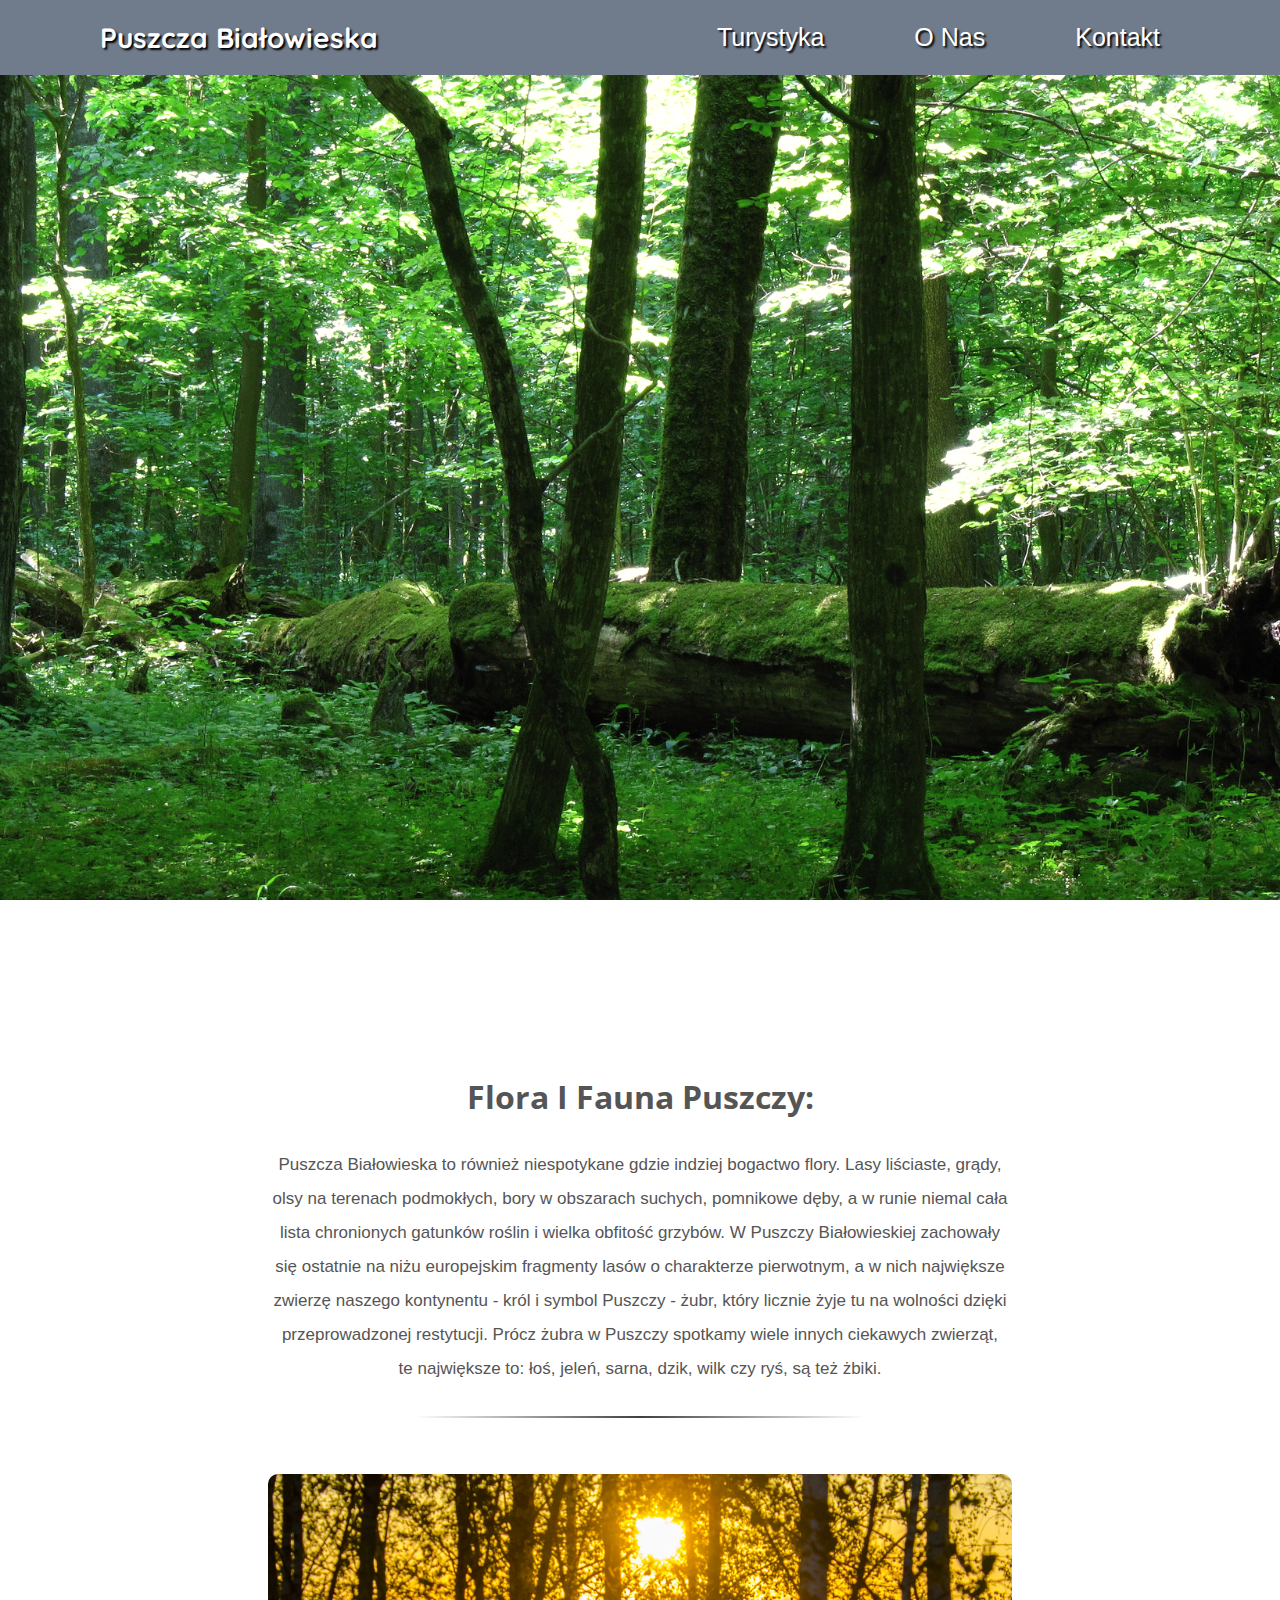
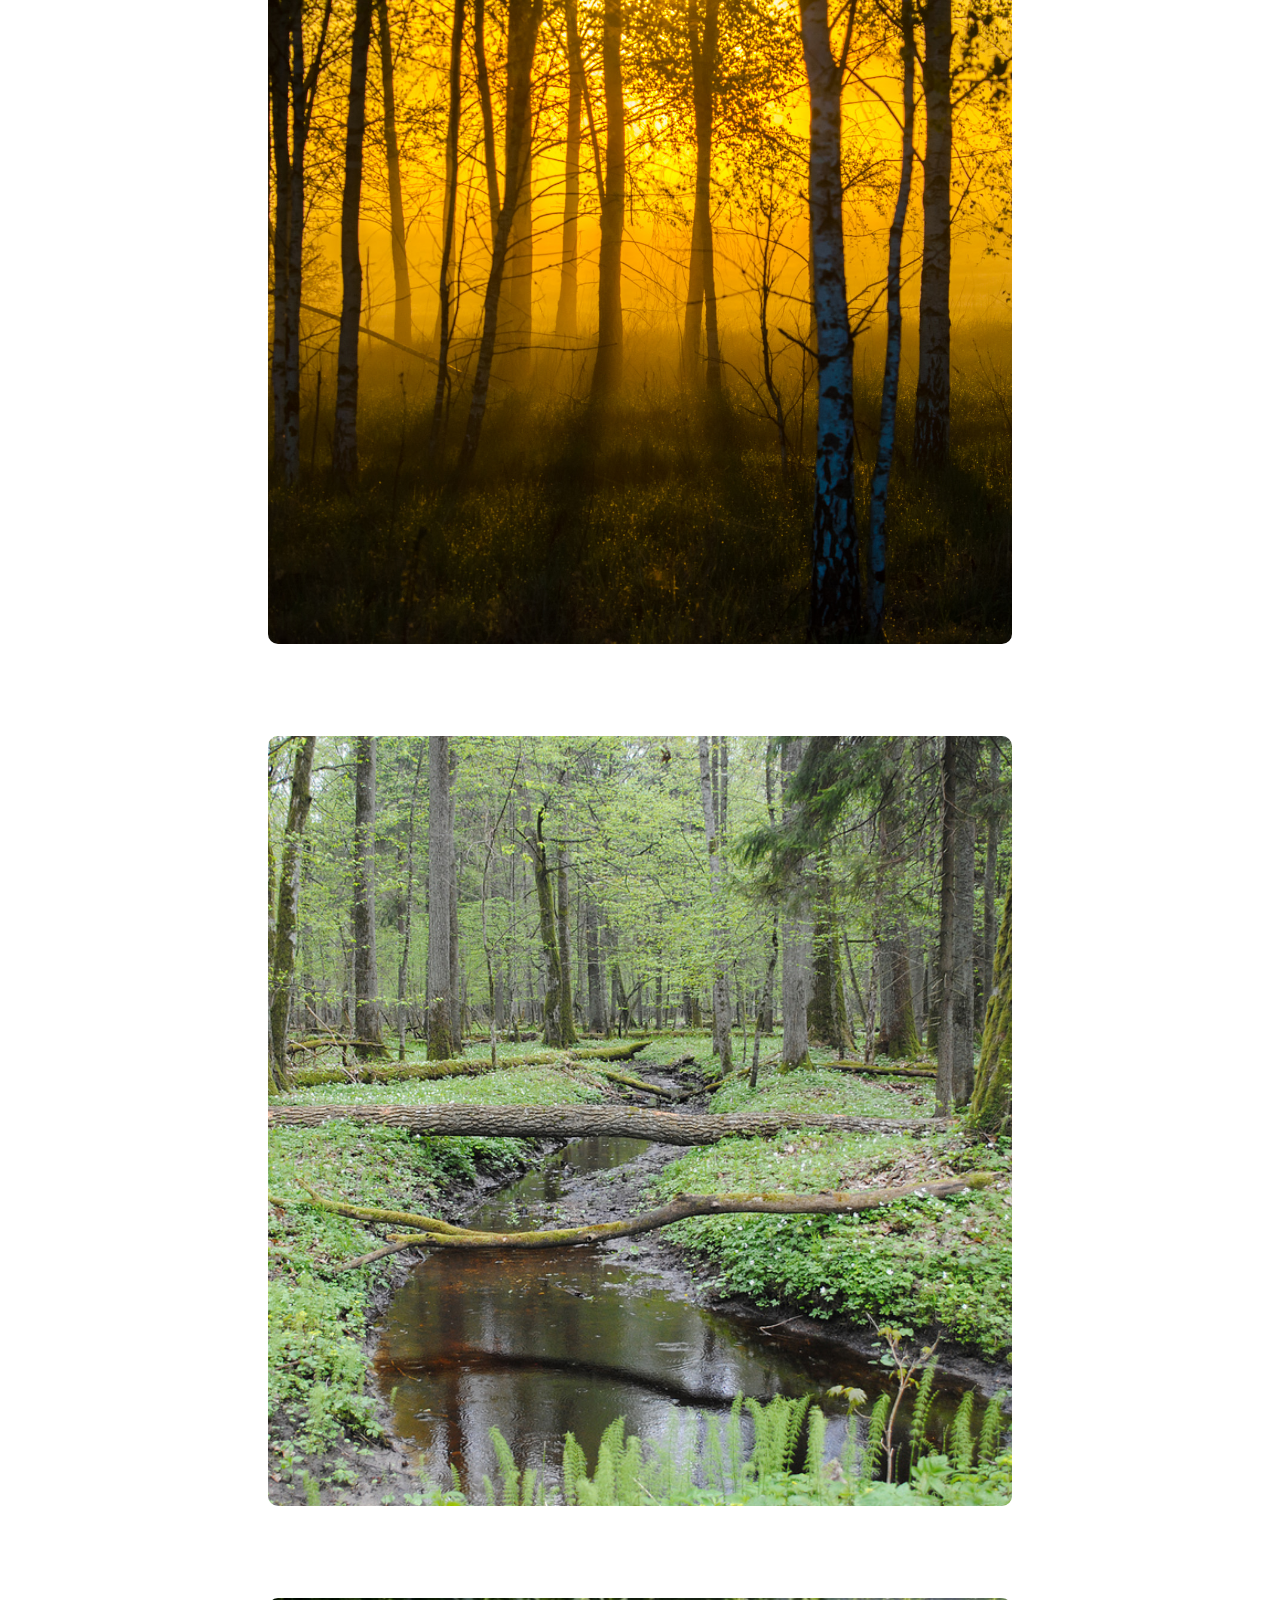
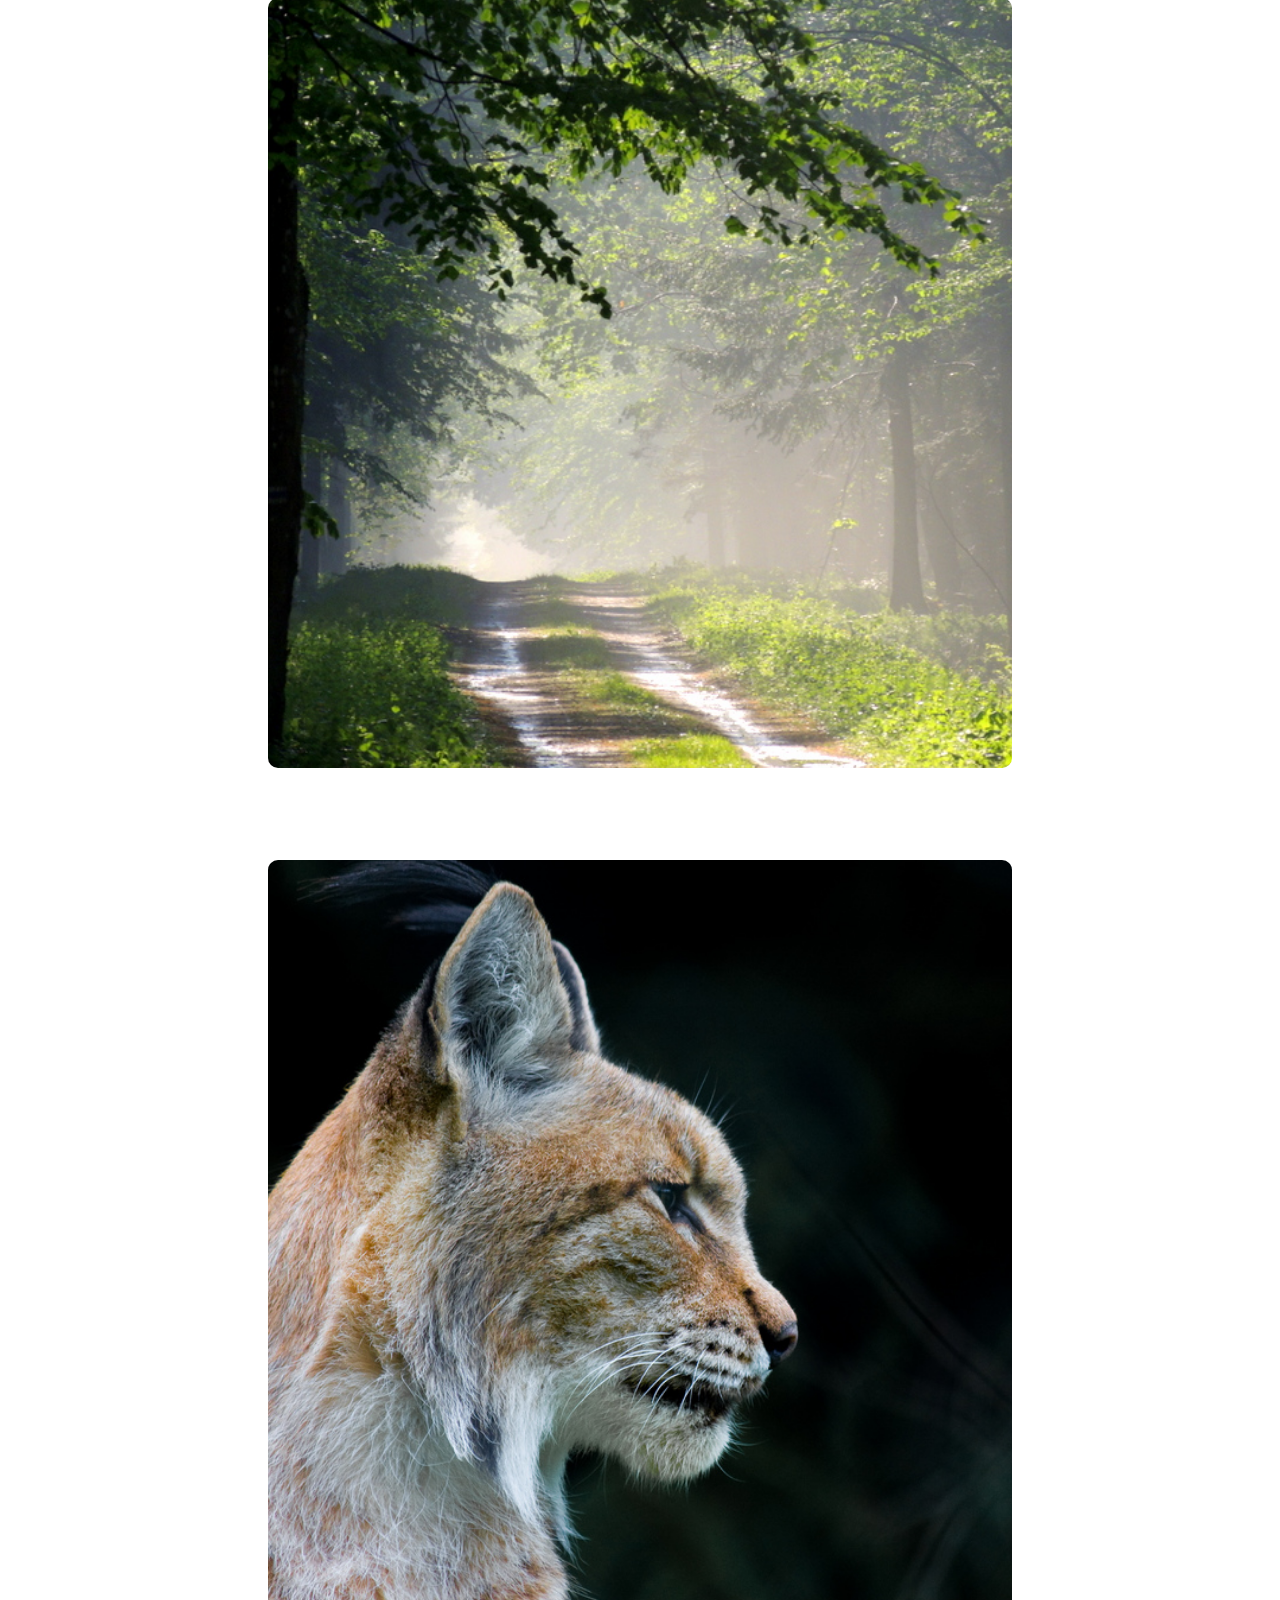
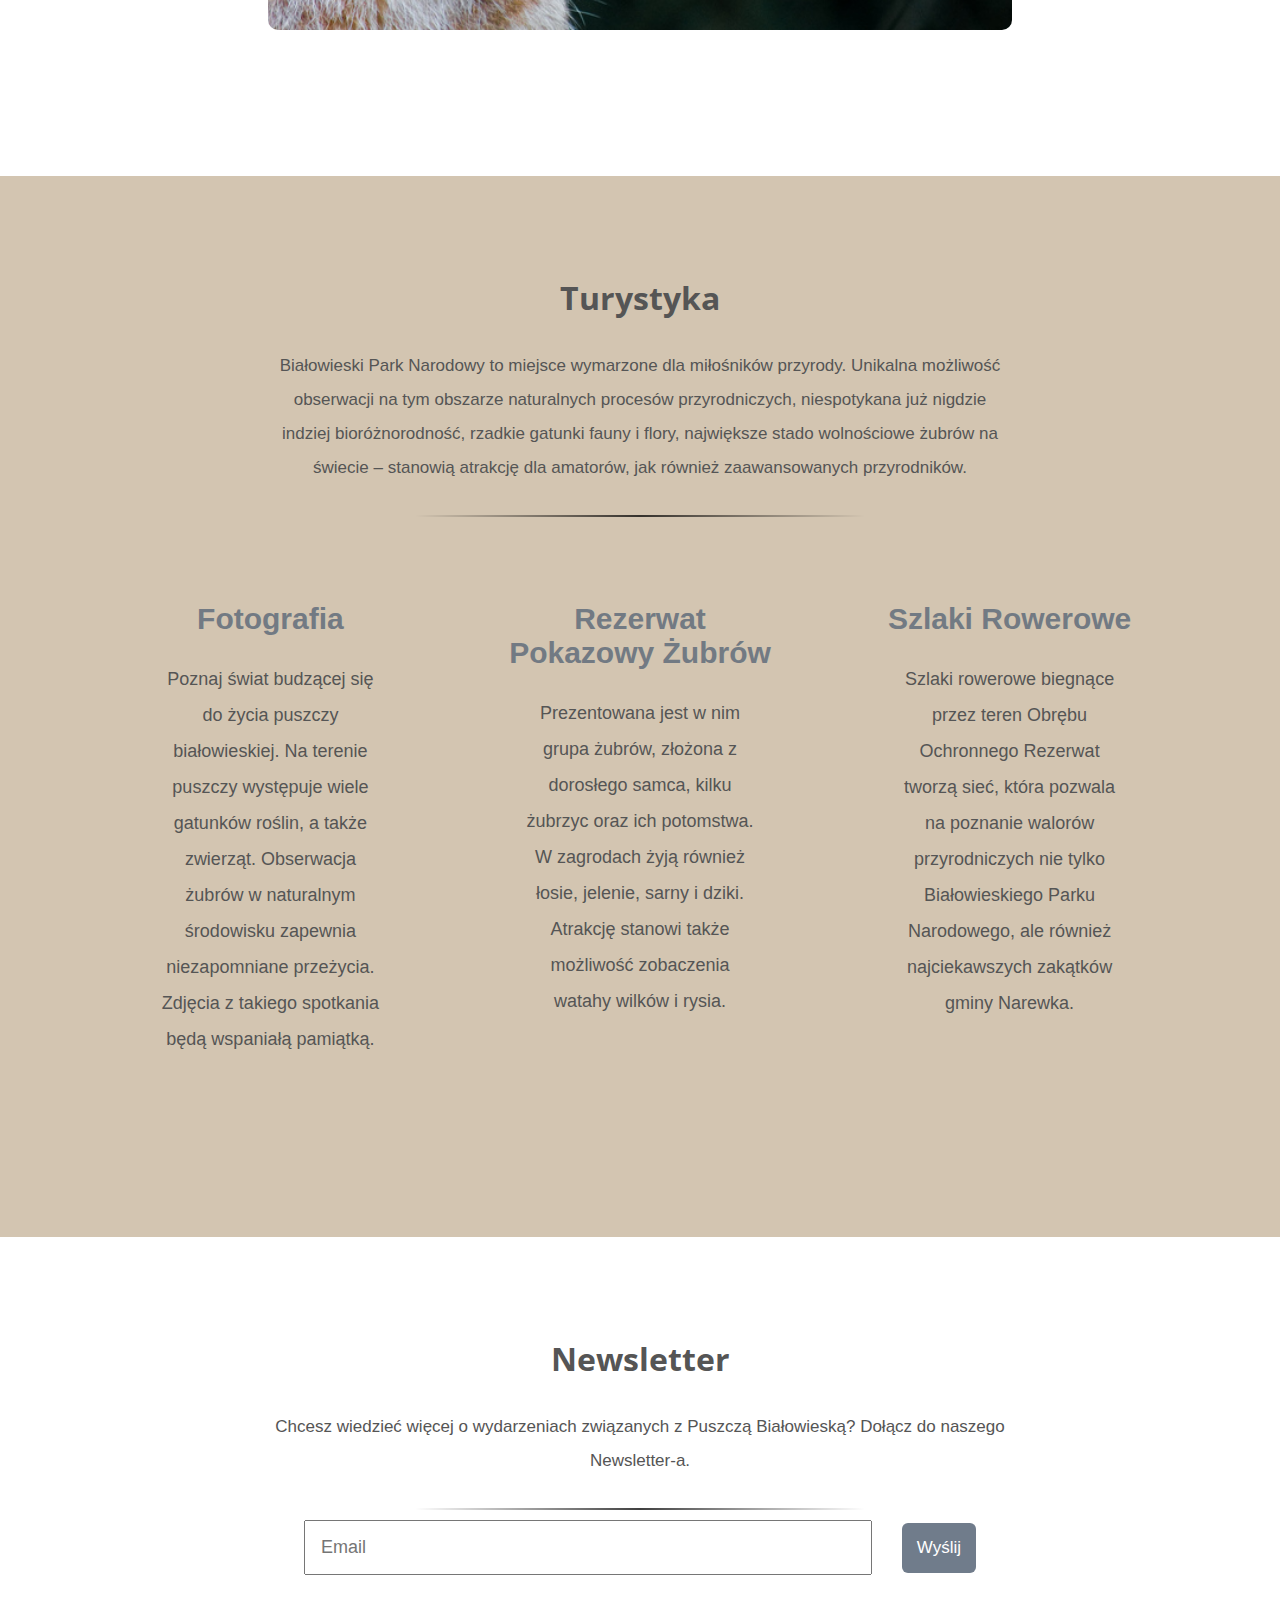
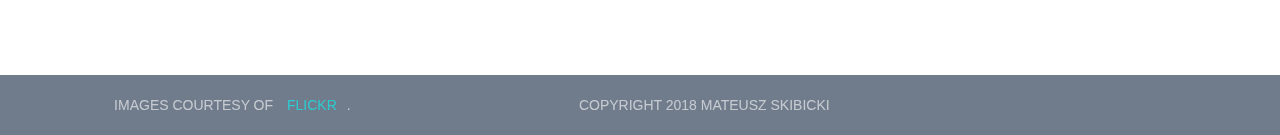
<file: index.html>
<!DOCTYPE html>
<html lang="en">

<head>
    <meta charset="utf-8">
    <meta name="viewport" content="width=device-width, initial-scale=1.0">
    <title>Białowieża</title>
    <link href="https://fonts.googleapis.com/css?family=Open+Sans|Quicksand" rel="stylesheet">
    <link rel="stylesheet" href="https://use.fontawesome.com/releases/v5.2.0/css/all.css" integrity="sha384-hWVjflwFxL6sNzntih27bfxkr27PmbbK/iSvJ+a4+0owXq79v+lsFkW54bOGbiDQ" crossorigin="anonymous">
    <link rel="stylesheet" href="style.css">
</head>

<body>
   
    <header id="nav">
        <h2>
            <a href="index.html">Puszcza Białowieska</a>
        </h2>
        <nav>
            <li><a href="wycieczki.html">Turystyka</a></li>
            <li><a href="oNas.html">O Nas</a></li>
            <li><a href="kontakt.html">Kontakt</a></li>
        </nav>
    </header>

    <section class="heading">
        <div class="background-image">
            <div class="content">
                <h1>Puszcza Białowieska</h1>
                <h3>Unikalny na skalę Europejską kompleks leśny</h3>
            </div>
        </div>
    </section>

    <section class="photos">
        <h3 class="title">Flora i Fauna Puszczy:</h3>
        <p>Puszcza Białowieska to również niespotykane gdzie indziej bogactwo flory. Lasy liściaste, grądy, olsy na terenach podmokłych, bory w obszarach suchych, pomnikowe dęby, a w runie niemal cała lista chronionych gatunków roślin i wielka obfitość grzybów. W Puszczy Białowieskiej zachowały się ostatnie na niżu europejskim fragmenty lasów o charakterze pierwotnym, a w nich największe zwierzę naszego kontynentu - król i symbol Puszczy - żubr, który licznie żyje tu na wolności dzięki przeprowadzonej restytucji. Prócz żubra w Puszczy spotkamy wiele innych ciekawych zwierząt, te największe to: łoś, jeleń, sarna, dzik, wilk czy ryś, są też żbiki.</p>
        <hr>

        <ul class="grid">
            <li class="small" style="background-image: url(images/17466590375_0a30d00018_k.jpg)"></li>
            <li class="large" style="background-image: url(images/4586269143_1e185923a0_b.jpg)"></li>
            <li class="large" style="background-image: url(images/8791949354_9656359b6c_o.jpg)"></li>
            <li class="small" style="background-image: url(images/2905044889_bf9716a66c_b.jpg)"></li>
        </ul>
    </section>

    <section class="attractions">
        <h3 class="title">Turystyka</h3>
        <p>
            Białowieski Park Narodowy to miejsce wymarzone dla miłośników przyrody. Unikalna możliwość obserwacji na tym obszarze naturalnych procesów przyrodniczych, niespotykana już nigdzie indziej bioróżnorodność, rzadkie gatunki fauny i flory, największe stado wolnościowe żubrów na świecie – stanowią atrakcję dla amatorów, jak również zaawansowanych przyrodników.</p>
        <hr>

        <ul class="grid">
            <li>
                <i class="far fa-image"></i>
                <h4>Fotografia</h4>
                <p>Poznaj świat budzącej się do życia puszczy białowieskiej. Na terenie puszczy występuje wiele gatunków roślin, a także zwierząt. Obserwacja żubrów w naturalnym środowisku zapewnia niezapomniane przeżycia. Zdjęcia z takiego spotkania będą wspaniałą pamiątką.</p>
            </li>
            <li>
                <i class="fas fa-paw"></i>
                <h4>Rezerwat Pokazowy Żubrów</h4>
                <p>Prezentowana jest w nim grupa żubrów, złożona z dorosłego samca, kilku żubrzyc oraz ich potomstwa. W zagrodach żyją również łosie, jelenie, sarny i dziki. Atrakcję stanowi także możliwość zobaczenia watahy wilków i rysia. </p>
            </li>
            <li>
                <i class="fas fa-bicycle"></i>
                <h4>Szlaki Rowerowe</h4>
                <p>Szlaki rowerowe biegnące przez teren Obrębu Ochronnego Rezerwat tworzą sieć, która pozwala na poznanie walorów przyrodniczych nie tylko Białowieskiego Parku Narodowego, ale również najciekawszych zakątków gminy Narewka.</p>
            </li>
        </ul>
    </section>

    <section class="mailing-list">
        <h3 class="title">Newsletter</h3>
        <p>Chcesz wiedzieć więcej o wydarzeniach związanych z Puszczą Białowieską? Dołącz do naszego Newsletter-a. </p>
        <hr>
        <form>
            <input type="email" placeholder="Email">
            <a href="#" class="submit-button">Wyślij</a>
        </form>
    </section>

    <footer>
        <p>Images courtesy of <a href="https://www.flickr.com/" target="_blank">Flickr</a>.</p>
        <p><i class="far fa-copyright"></i> Copyright 2018 Mateusz Skibicki</p>
        <ul>
            <li><a href="https://twitter.com/" target="_blank"><i class="fab fa-twitter-square"></i></a></li>
            <li><a href="https://facebook.com/" target="_blank"><i class="fab fa-facebook-square"></i></a></li>
            <li><a href="https://www.snapchat.com/" target="_blank"><i class="fab fa-snapchat-square"></i></a></li>
        </ul>
    </footer>

    <script type="text/javascript" src="script.js"></script>
</body>

</html>
</file>
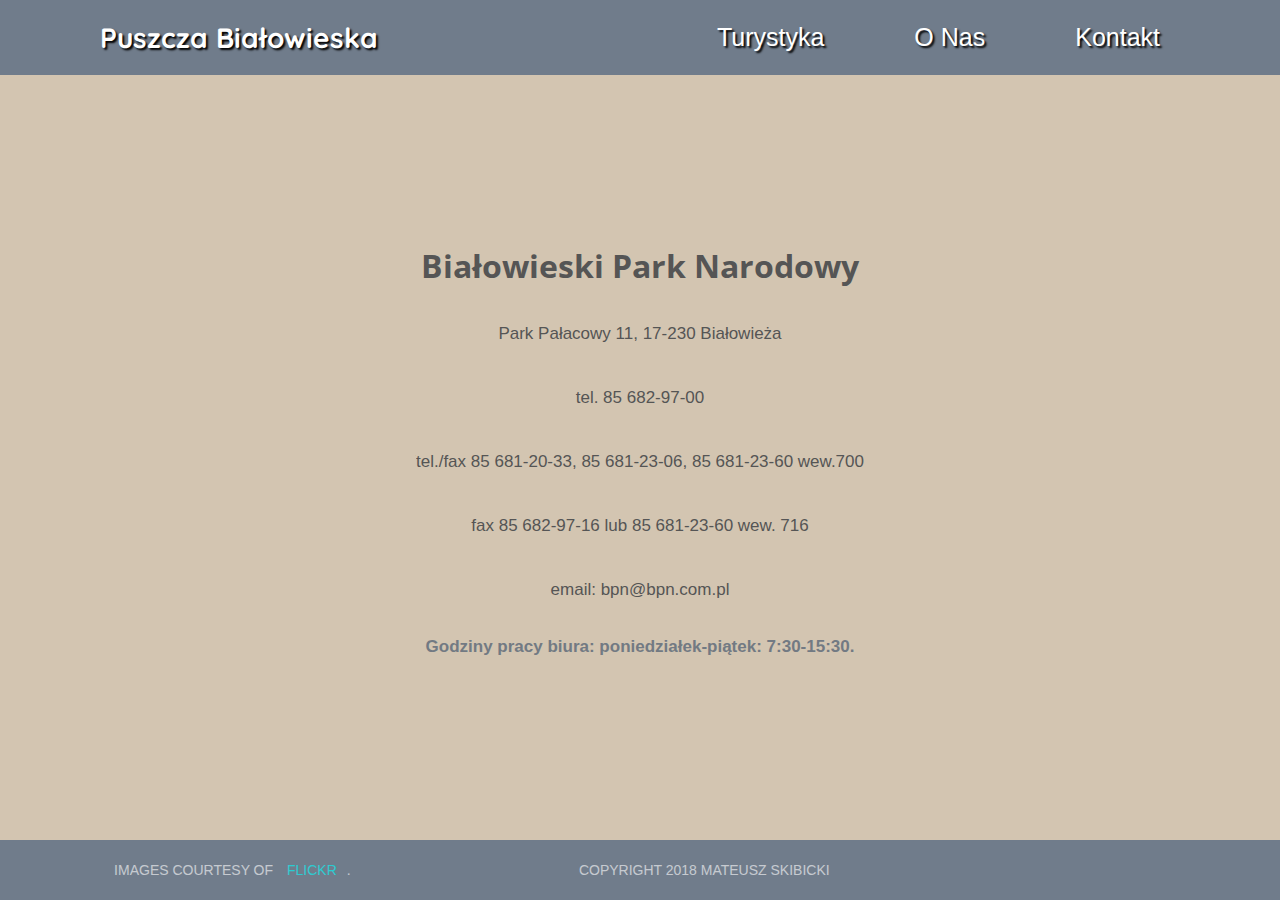
<file: kontakt.html>
<!DOCTYPE html>
<html lang="en">

<head>
    <meta charset="utf-8">
    <meta name="viewport" content="width=device-width, initial-scale=1.0">
    <title>Białowieża</title>
    <link href="https://fonts.googleapis.com/css?family=Open+Sans|Quicksand" rel="stylesheet">
    <link rel="stylesheet" href="https://use.fontawesome.com/releases/v5.2.0/css/all.css" integrity="sha384-hWVjflwFxL6sNzntih27bfxkr27PmbbK/iSvJ+a4+0owXq79v+lsFkW54bOGbiDQ" crossorigin="anonymous">
    <link rel="stylesheet" href="style.css">
</head>

<body>
    <header id="nav">
        <h2>
            <a href="index.html">Puszcza Białowieska</a>
        </h2>
        <nav>
            <li><a href="wycieczki.html">Turystyka</a></li>
            <li><a href="oNas.html">O Nas</a></li>
            <li><a href="kontakt.html">Kontakt</a></li>
        </nav>
    </header>

        <section class="contact fullHeight">
            <h3 class="title">Białowieski Park Narodowy</h3>
            <p>Park Pałacowy 11, 17-230 Białowieża</p>
            <p>tel. 85 682-97-00</p>
            <p>tel./fax 85 681-20-33, 85 681-23-06, 85 681-23-60 wew.700</p>
            <p>fax 85 682-97-16 lub 85 681-23-60 wew. 716</p>
            <p>email: bpn@bpn.com.pl</p>
            <h4>Godziny pracy biura: poniedziałek-piątek: 7:30-15:30.</h4>
        </section>

    <footer class="fixedFooter">
        <p>Images courtesy of <a href="https://www.flickr.com/" target="_blank">Flickr</a>.</p>
        <p><i class="far fa-copyright"></i> Copyright 2018 Mateusz Skibicki</p>
        <ul>
            <li><a href="https://twitter.com/" target="_blank"><i class="fab fa-twitter-square"></i></a></li>
            <li><a href="https://facebook.com/" target="_blank"><i class="fab fa-facebook-square"></i></a></li>
            <li><a href="https://www.snapchat.com/" target="_blank"><i class="fab fa-snapchat-square"></i></a></li>
        </ul>
    </footer>
    
    <script type="text/javascript" src="script.js"></script>
</body>

</html>
</file>
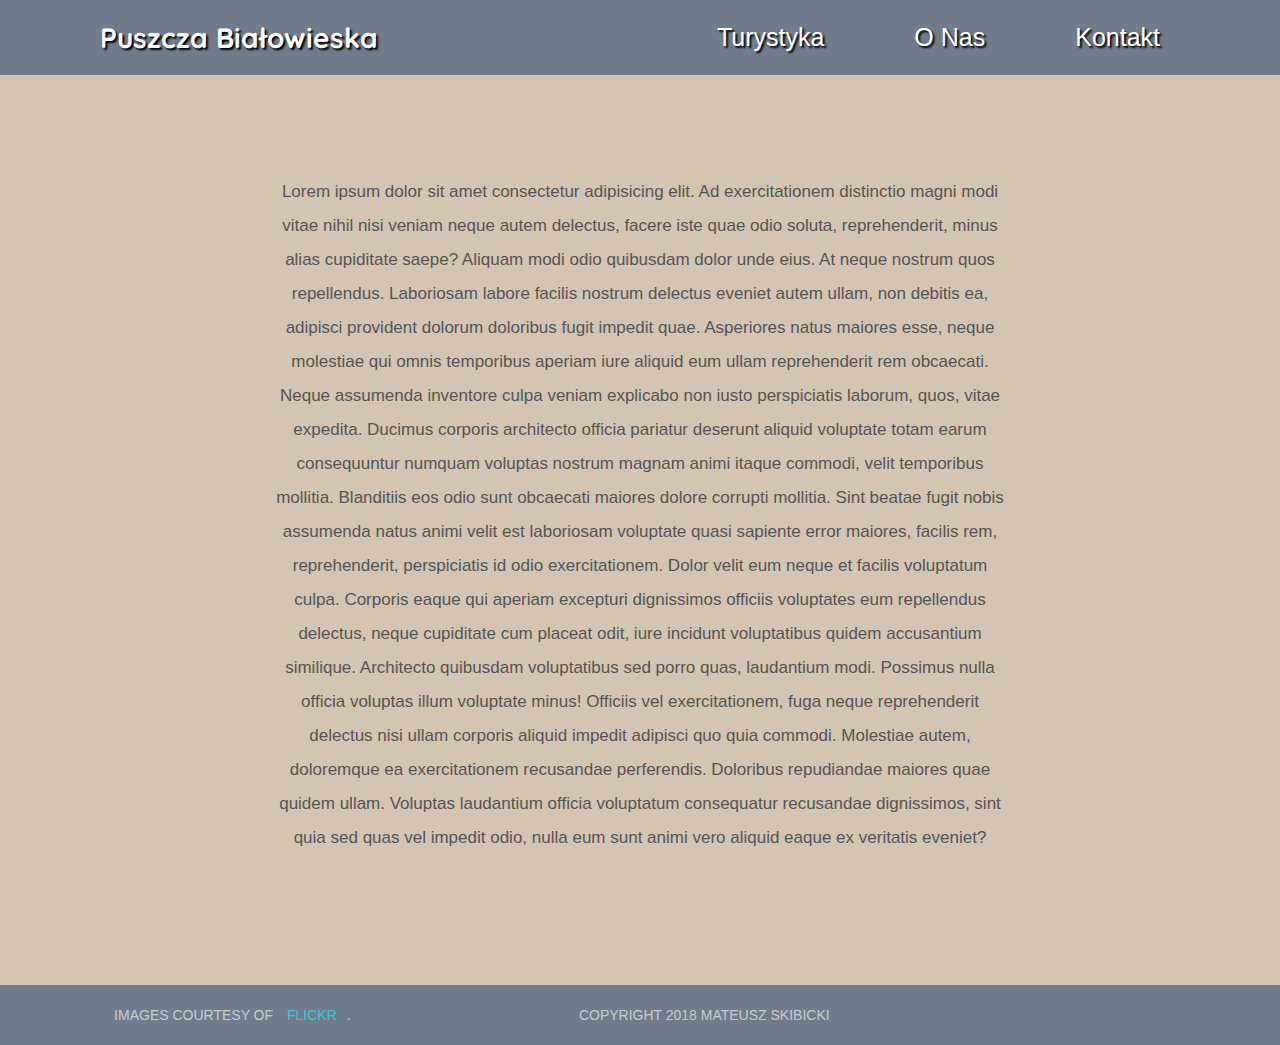
<file: oNas.html>
<!DOCTYPE html>
<html lang="en">

<head>
    <meta charset="utf-8">
    <meta name="viewport" content="width=device-width, initial-scale=1.0">
    <title>Białowieża</title>
    <link href="https://fonts.googleapis.com/css?family=Open+Sans|Quicksand" rel="stylesheet">
    <link rel="stylesheet" href="https://use.fontawesome.com/releases/v5.2.0/css/all.css" integrity="sha384-hWVjflwFxL6sNzntih27bfxkr27PmbbK/iSvJ+a4+0owXq79v+lsFkW54bOGbiDQ" crossorigin="anonymous">
    <link rel="stylesheet" href="style.css">
</head>

<body>

    <header id="nav">
        <h2>
            <a href="index.html">Puszcza Białowieska</a>
        </h2>
        <nav>
            <li><a href="wycieczki.html">Turystyka</a></li>
            <li><a href="oNas.html">O Nas</a></li>
            <li><a href="kontakt.html">Kontakt</a></li>
        </nav>
    </header>

    <section>
        <p>Lorem ipsum dolor sit amet consectetur adipisicing elit. Ad exercitationem distinctio magni modi vitae nihil nisi veniam neque autem delectus, facere iste quae odio soluta, reprehenderit, minus alias cupiditate saepe?
        Aliquam modi odio quibusdam dolor unde eius. At neque nostrum quos repellendus. Laboriosam labore facilis nostrum delectus eveniet autem ullam, non debitis ea, adipisci provident dolorum doloribus fugit impedit quae.
        Asperiores natus maiores esse, neque molestiae qui omnis temporibus aperiam iure aliquid eum ullam reprehenderit rem obcaecati. Neque assumenda inventore culpa veniam explicabo non iusto perspiciatis laborum, quos, vitae expedita.
        Ducimus corporis architecto officia pariatur deserunt aliquid voluptate totam earum consequuntur numquam voluptas nostrum magnam animi itaque commodi, velit temporibus mollitia. Blanditiis eos odio sunt obcaecati maiores dolore corrupti mollitia.
        Sint beatae fugit nobis assumenda natus animi velit est laboriosam voluptate quasi sapiente error maiores, facilis rem, reprehenderit, perspiciatis id odio exercitationem. Dolor velit eum neque et facilis voluptatum culpa.
        Corporis eaque qui aperiam excepturi dignissimos officiis voluptates eum repellendus delectus, neque cupiditate cum placeat odit, iure incidunt voluptatibus quidem accusantium similique. Architecto quibusdam voluptatibus sed porro quas, laudantium modi.
        Possimus nulla officia voluptas illum voluptate minus! Officiis vel exercitationem, fuga neque reprehenderit delectus nisi ullam corporis aliquid impedit adipisci quo quia commodi. Molestiae autem, doloremque ea exercitationem recusandae perferendis.
        Doloribus repudiandae maiores quae quidem ullam. Voluptas laudantium officia voluptatum consequatur recusandae dignissimos, sint quia sed quas vel impedit odio, nulla eum sunt animi vero aliquid eaque ex veritatis eveniet?</p>
    </section>

    <footer>
        <p>Images courtesy of <a href="https://www.flickr.com/" target="_blank">Flickr</a>.</p>
        <p><i class="far fa-copyright"></i> Copyright 2018 Mateusz Skibicki</p>
        <ul>
            <li><a href="https://twitter.com/" target="_blank"><i class="fab fa-twitter-square"></i></a></li>
            <li><a href="https://facebook.com/" target="_blank"><i class="fab fa-facebook-square"></i></a></li>
            <li><a href="https://www.snapchat.com/" target="_blank"><i class="fab fa-snapchat-square"></i></a></li>
        </ul>
    </footer>
    <script type="text/javascript" src="script.js"></script>
</body>

</html>
</file>
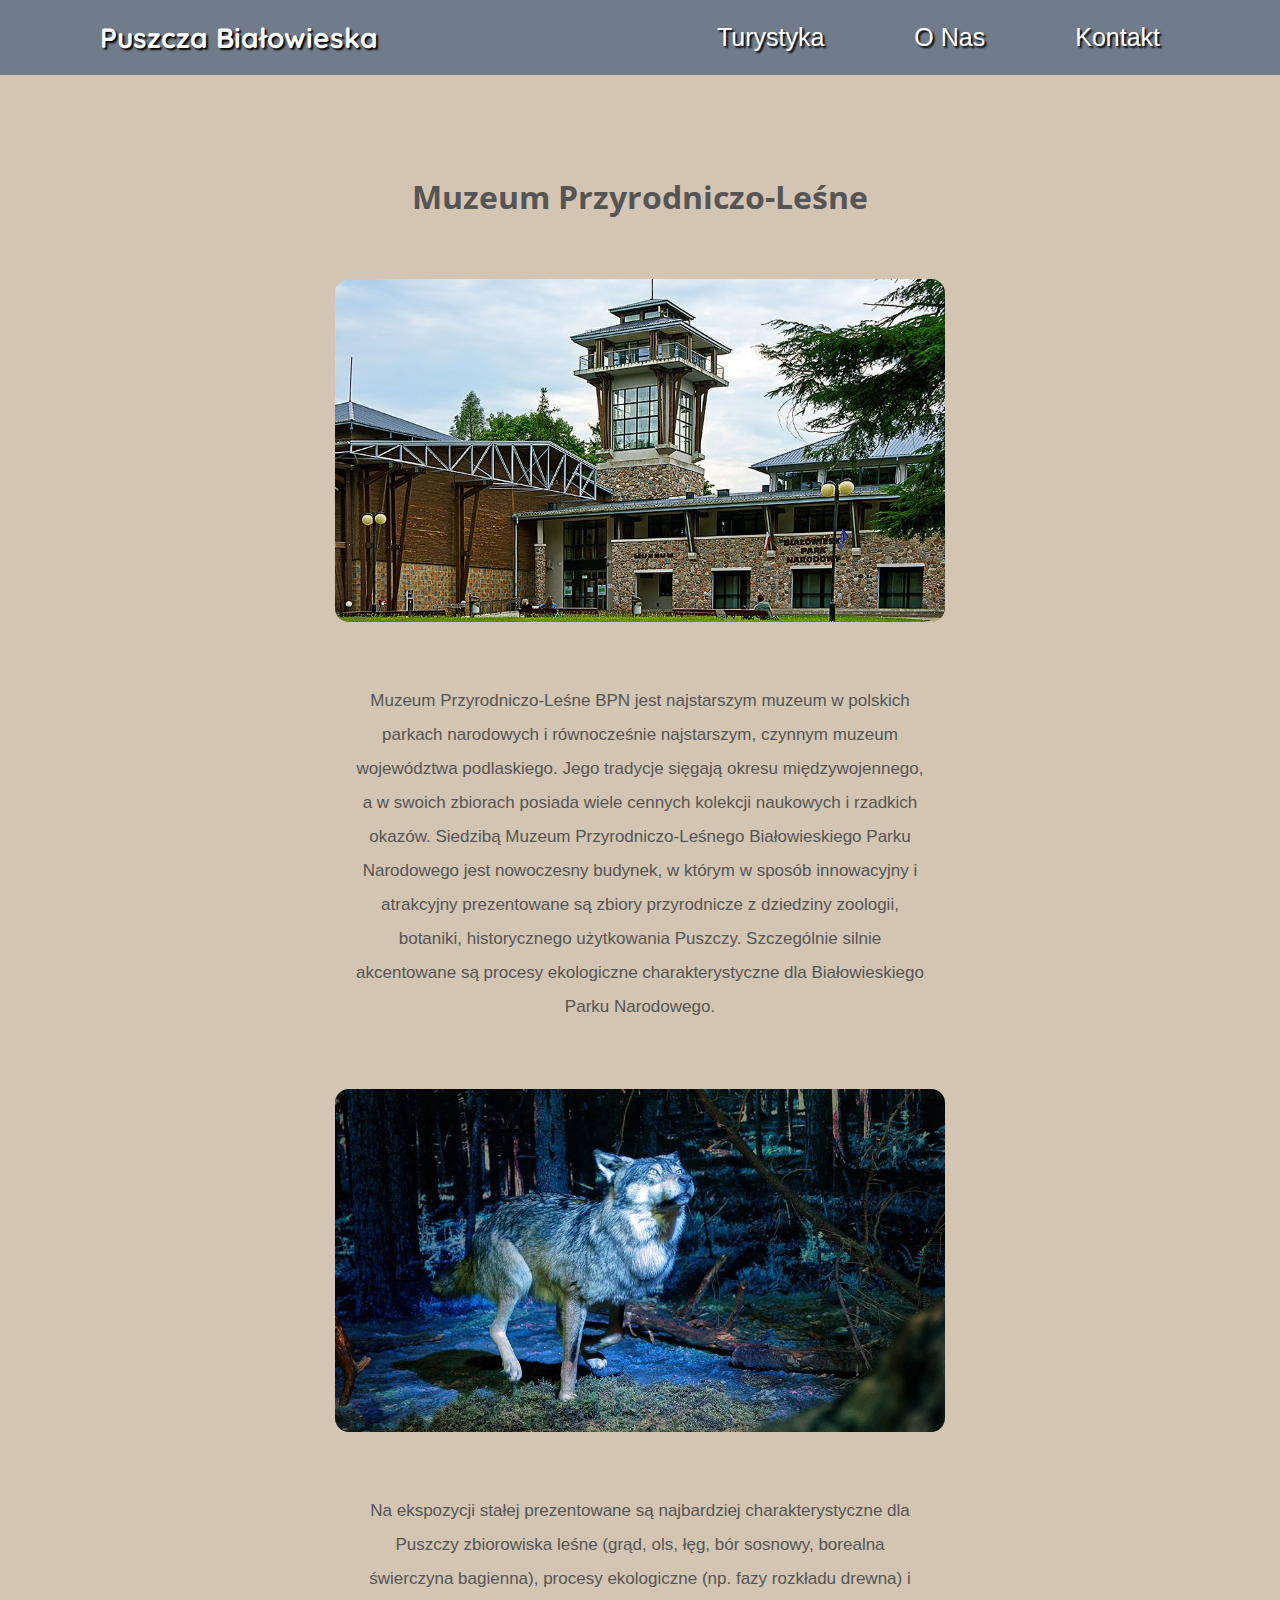
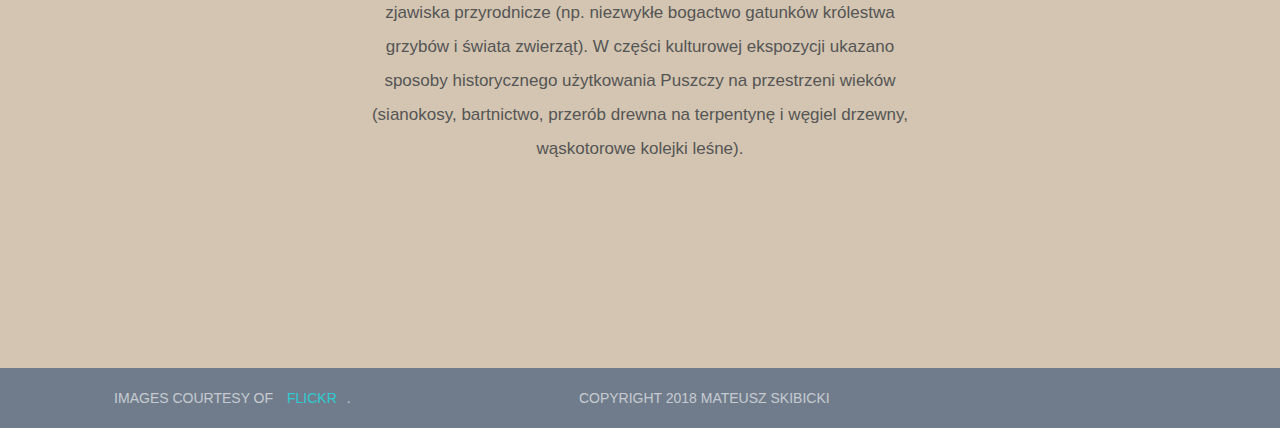
<file: wycieczki.html>
<!DOCTYPE html>
<html lang="en">

<head>
    <meta charset="utf-8">
    <meta name="viewport" content="width=device-width, initial-scale=1.0">
    <title>Białowieża</title>
    <link href="https://fonts.googleapis.com/css?family=Open+Sans|Quicksand" rel="stylesheet">
    <link rel="stylesheet" href="https://use.fontawesome.com/releases/v5.2.0/css/all.css" integrity="sha384-hWVjflwFxL6sNzntih27bfxkr27PmbbK/iSvJ+a4+0owXq79v+lsFkW54bOGbiDQ" crossorigin="anonymous">
    <link rel="stylesheet" href="style.css">
</head>

<body>

    <header id="nav">
        <h2>
            <a href="index.html">Puszcza Białowieska</a>
        </h2>
        <nav>
            <li><a href="wycieczki.html">Turystyka</a></li>
            <li><a href="oNas.html">O Nas</a></li>
            <li><a href="kontakt.html">Kontakt</a></li>
        </nav>
    </header>

    <section class="info">
        <h3 class="title">Muzeum Przyrodniczo-Leśne</h3>
        <ul class="grid">
            <li class="small" style="background-image: url(images/25465_P_579597208.jpg)"></li>
            <li class="large">
                <p>Muzeum Przyrodniczo-Leśne BPN jest najstarszym muzeum w polskich parkach narodowych
                    i równocześnie najstarszym, czynnym muzeum województwa podlaskiego. Jego tradycje sięgają okresu międzywojennego, a w swoich zbiorach posiada wiele cennych kolekcji naukowych i rzadkich okazów.
                    Siedzibą Muzeum Przyrodniczo-Leśnego Białowieskiego Parku Narodowego jest nowoczesny budynek, w którym w sposób innowacyjny i atrakcyjny prezentowane są zbiory przyrodnicze
                    z dziedziny zoologii, botaniki, historycznego użytkowania Puszczy. Szczególnie silnie akcentowane są procesy ekologiczne charakterystyczne dla Białowieskiego Parku Narodowego.</p>
            </li>
            <li class="small" style="background-image: url(images/977376_688540627856534_1984753662_o.jpg)"></li>
            <li class="large">
                <p>Na ekspozycji stałej prezentowane są najbardziej charakterystyczne dla Puszczy zbiorowiska leśne (grąd, ols, łęg, bór sosnowy, borealna świerczyna bagienna), procesy ekologiczne (np. fazy rozkładu drewna) i zjawiska przyrodnicze (np. niezwykłe bogactwo gatunków królestwa grzybów i świata zwierząt). W części kulturowej ekspozycji ukazano sposoby historycznego użytkowania Puszczy na przestrzeni wieków (sianokosy, bartnictwo, przerób drewna na terpentynę i węgiel drzewny, wąskotorowe kolejki leśne).</p>
            </li>
        </ul>
    </section>


    <footer>
        <p>Images courtesy of <a href="https://www.flickr.com/" target="_blank">Flickr</a>.</p>
        <p><i class="far fa-copyright"></i> Copyright 2018 Mateusz Skibicki</p>
        <ul>
            <li><a href="https://twitter.com/" target="_blank"><i class="fab fa-twitter-square"></i></a></li>
            <li><a href="https://facebook.com/" target="_blank"><i class="fab fa-facebook-square"></i></a></li>
            <li><a href="https://www.snapchat.com/" target="_blank"><i class="fab fa-snapchat-square"></i></a></li>
        </ul>
    </footer>
    <script type="text/javascript" src="script.js"></script>
</body>

</html>
</file>
<file: style.css>
/* General Styles */

* {
  margin: 0;
  padding: 0;
  box-sizing: border-box;
}

html {
  font: normal 17px sans-serif;
  color: #555;
}

h4 {
  color: rgb(114, 122, 131);
}

ul,
nav {
  list-style: none;
}

a {
  text-decoration: none;
  opacity: 1;
  color: white;
  padding: 10px;
}

a:hover {
  background-color: #d3c5b1;
  padding-left: 140px;
  padding-right: 140px;
  border-radius: 15px;
  text-decoration: none;
  padding: 10px;
}

a.submit-button {
  background-color: #707c8b;
  padding: 15px;
  border-radius: 6px;
  /* box-shadow: 0 0 9px 2px #707c8b; */
}

a.submit-button:hover {
  background-color: #d3c5b1;
}

a:hover {
  opacity: 1;
  text-decoration: none;
}

section {
  display: flex;
  flex-direction: column;
  align-items: center;
  padding: 100px 80px;
}

.fullHeight {
  height: 100vh;
  justify-content: center;
}

section:not(.heading):nth-child(even) {
  background-color: #d3c5b1;
}

.grid {
  width: 100%;
  display: flex;
  flex-wrap: wrap;
  justify-content: center;
}

hr {
  width: 450px;
  height: 2px;
  border: 0;
  margin-bottom: 10px;
  background-image: linear-gradient(
    to right,
    rgba(0, 0, 0, 0),
    rgba(0, 0, 0, 0.75),
    rgba(0, 0, 0, 0)
  );
}

section h3.title {
  text-transform: capitalize;
  font: bold 32px "Open Sans", sans-serif;
  margin-bottom: 30px;
  text-align: center;
}

section p {
  max-width: 775px;
  line-height: 2;
  padding: 0 20px;
  margin-bottom: 30px;
  text-align: center;
}

@media (max-width: 1000px) {
  section {
    padding: 50px 20px;
  }
}

/* Header Styles */

header {
  display: flex;
  justify-content: space-between;
  align-items: center;
  padding: 20px 90px;
  animation: 1s fadein 0.6s forwards;
  width: 100%;
  color: #fff;
  text-shadow: 2px 2px 2px black;
  background-color: #707c8b;
}

.sticky-nav header {
  position: fixed;
  top: 0;
  z-index: 1;
}

@keyframes fadein {
  100% {
    opacity: 1;
  }
}

header h2 {
  font-family: "Quicksand", sans-serif;
}

header h2 a {
  opacity: 1;
  font-size: 28px;
  padding: 10px;
}

header nav {
  display: flex;
  margin-right: -15px;
}

header nav li {
  margin: 0 35px;
}

header nav li a {
  opacity: 1;
  font-size: 25px;
  padding: 10px 10px;
}

.background-image {
  background-image: url(images/7281046376_f2bfed322b_k.jpg);
  filter: sepia(0.2);
}

@media (max-width: 1000px) {
  header {
    padding: 20px 50px;
    flex-direction: column;
  }

  header h2 {
    margin-bottom: 15px;
  }
}

/* Section 1(heading) Styles */

.heading {
  justify-content: center;
  text-align: center;
  min-height: 100vh;
  color: #fff;
}

.heading .background-image {
  position: absolute;
  top: 0;
  left: 0;
  width: 100%;
  height: 100%;
  background-size: cover;
  z-index: -1;
  background-color: #a4eab3;
}

.heading h1 {
  font: bold 60px "Open Sans", sans-serif;
  margin-bottom: 15px;
}

.heading h3 {
  font: normal 28px "Open Sans", sans-serif;
  margin-bottom: 40px;
}

.content {
  opacity: 0;
  margin-top: 100px;
  animation: 1s slidefade 1s forwards;
  padding-top: 340px;
  text-shadow: 2px 2px 2px black;
}

@keyframes slidefade {
  100% {
    opacity: 1;
    margin: 0;
  }
}

@media (max-width: 1000px) {
  .heading {
    min-height: 600px;
  }

  .heading h1 {
    font-size: 48px;
  }

  .heading h3 {
    font-size: 24px;
  }

  .heading a.button {
    padding: 15px 40px;
  }
}

/* Section 2(Photos) */

.photos .grid li {
  height: 60vh;
  padding: 20px;
  background-clip: content-box;
  background-size: cover;
  background-position: center;
  border-radius: 30px;
  transition: all 0.3s;
  margin: 26px;
}

.photos .grid li:hover {
  /* cursor: pointer; */
  transform: scale(1.2);
  border-radius: 45px;
  transition: all 0.3s;
}

.photos .grid li.small {
  flex-basis: 37%;
}

.photos .grid li.large {
  flex-basis: 56%;
}

@media (max-width: 1670px) {
  .photos .grid li.small,
  .photos .grid li.large {
    flex-basis: 70%;
    height: 90vh;
  }
}

@media (max-width: 1200px) {
  .photos .grid li.small,
  .photos .grid li.large {
    flex-basis: 100%;
  }
}

@media (max-width: 800px) {
  .photos .grid li.small,
  .photos .grid li.large {
    flex-basis: 100%;
  }
}

/* Section 3(Attractions) */

.attractions .grid li {
  padding: 50px;
  flex-basis: 33%;
  text-align: center;
  font-size: 18px;
}

.attractions .grid li i {
  color: #607d8b;
  font-size: 55px;
}

.attractions .grid li h4 {
  font-size: 30px;
  margin: 25px 0;
}

@media (max-width: 1000px) {
  .attractions .grid li {
    flex-basis: 100%;
    padding: 20px;
  }
}

/* Section 5(Mailing-List) */

.mailing-list form {
  display: flex;
  align-items: center;
  justify-content: center;
  flex-wrap: wrap;
  width: 60%;
}

.mailing-list form .button {
  padding: 18px 42px;
}

.mailing-list form input {
  padding: 15px;
  margin-right: 30px;
  font-size: 18px;
  color: #555;
  flex: 1;
}

@media (max-width: 1200px) {
  .mailing-list form input {
    flex-basis: 100%;
    margin: 0 0 20px 0;
  }
}

/* Turystyka - Section Info */

.info .grid li {
  height: 45vh;
  padding: 31px;
  background-clip: content-box;
  background-size: cover;
  background-position: center;
  border-radius: 45px;
  transition: all 0.3s;
}

.info .grid li.small:hover {
  /* cursor: pointer; */
  transform: scale(1.26);
  border-radius: 60px;
  transition: all 0.3s;
}

.info .grid li.small {
  flex-basis: 40%;
}

.info .grid li.large {
  flex-basis: 60%;
}

@media (max-width: 1670px) {
  .info .grid li.small,
  .info .grid li.large {
    flex-basis: 60%;
  }
}

@media (max-width: 1200px) {
  .info .grid li.small,
  .info .grid li.large {
    flex-basis: 100%;
  }
}

@media (max-width: 800px) {
  .info .grid li.small,
  .info .grid li.large {
    flex-basis: 100%;
  }
}

/* Footer Section */

footer {
  display: flex;
  align-items: center;
  justify-content: space-around;
  background-color: #707c8b;
  color: #fff;
  padding: 20px 0;
}

footer ul {
  display: flex;
}

footer ul li {
  margin-left: 16px;
}

footer p {
  text-transform: uppercase;
  font-size: 14px;
  opacity: 0.6;
  align-self: center;
}

footer p a {
  color: cyan;
}

.fixedFooter {
  position: fixed;
  bottom: 0;
  width: 100%;
}

@media (max-width: 1200px) {
  footer {
    flex-direction: column;
  }

  footer p {
    text-align: center;
    margin-bottom: 20px;
  }

  footer ul li {
    margin: 0 8px;
  }
}
</file>
